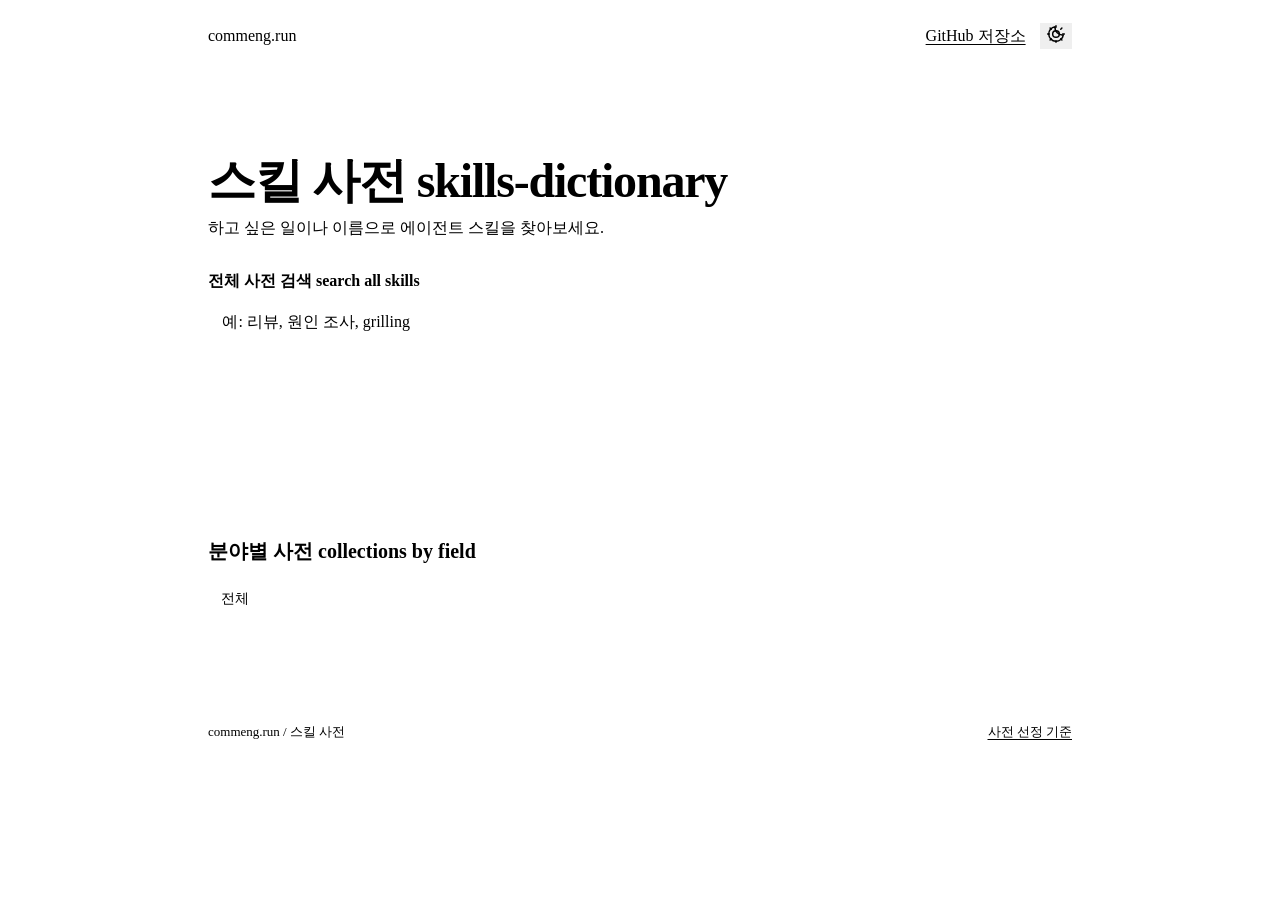
<file: site/index.html>
<!doctype html>
<html lang="ko">
<head>
<meta charset="utf-8">
<meta name="viewport" content="width=device-width,initial-scale=1">
<title>스킬 사전 | commeng.run</title>
<!--DOCPILOT_HEAD-->
<style>
* { box-sizing: border-box; }
body {
  margin: 0;
  color: var(--ink);
  background: var(--canvas);
  font: 1rem/1.65 var(--font-body);
  word-break: keep-all;
  overflow-wrap: anywhere;
}
h1, h2, h3, label, button, summary { font-family: var(--font-heading); }
h1, h2, h3 { text-wrap: balance; }
h1 { font-size: clamp(2rem, 4.5vw, 3rem); line-height: 1.2; letter-spacing: -.025em; font-weight: 650; }
h2 { font-size: 1.25rem; line-height: 1.4; font-weight: 600; }
h3 { font-size: 1rem; line-height: 1.5; font-weight: 600; }
a { color: var(--ink); text-underline-offset: .2em; }
button { border: 0; color: var(--ink); cursor: pointer; }
input[type="search"] {
  width: 100%;
  min-height: 3rem;
  padding: .65rem .9rem;
  border: 1px solid var(--input-border);
  border-radius: var(--radius-control);
  background: var(--input-bg);
  color: var(--ink);
  font: 1rem/1.5 var(--font-body);
}
input::placeholder { color: var(--secondary); opacity: 1; }
:focus-visible { outline: 3px solid var(--focus); outline-offset: 3px; }
button:disabled { cursor: default; opacity: .55; }
[hidden] { display: none !important; }

main, header, footer { max-width: 60rem; margin-inline: auto; padding-inline: clamp(1rem, 4vw, 3rem); }
header, footer { display: flex; align-items: center; justify-content: space-between; gap: .75rem; flex-wrap: wrap; min-height: 4.5rem; }
header { border-bottom: 1px solid var(--rule); font: 550 .875rem/1.5 var(--font-heading); }
header nav { display: flex; align-items: center; flex-wrap: wrap; gap: .9rem; }
header a { padding-block: .4rem; }
h1 { margin: clamp(2.5rem, 7vw, 5rem) 0 .55rem; }
main p { margin: 0 0 2rem; color: var(--secondary); max-width: 72ch; }
main label { display: block; font-weight: 600; margin-block-end: .35rem; }
h2 { margin: 2.3rem 0 .6rem; }
.field-links { display: flex; flex-wrap: wrap; gap: .5rem; margin: 1rem 0 2rem; }
.field-links a { padding: .55rem .8rem; background: var(--control-bg); border-radius: var(--radius-button); text-decoration: none; font-size: .875rem; }
.field-links a[aria-current="true"] { background: var(--accent-fill); color: var(--on-accent); }
.field-links a:not([aria-current="true"]):is(:focus-visible, :active) { background: var(--control-hover); }
@media (hover: hover) {
  .field-links a:hover { background: var(--control-hover); }
  .field-links a[aria-current="true"]:hover { background: var(--accent-fill); }
}
@media (hover: hover) and (prefers-reduced-motion: no-preference) {
  .field-links a { transition: background-color 140ms ease-out, transform 140ms ease-out; }
  .field-links a:hover { transform: translateY(-1px); }
  .field-links a:active { transform: none; }
}
.fields { display: grid; gap: clamp(2rem, 5vw, 3rem); }
.field-collections {
  display: grid;
  grid-template-columns: repeat(auto-fit, minmax(min(100%, 22rem), 1fr));
  gap: .75rem 1rem;
}
.field { min-width: 0; scroll-margin-top: 1rem; }
.field h3 { margin: 0 0 .65rem; font-size: 1.125rem; }
#count { font-variant-numeric: tabular-nums; }
.collection, .match {
  padding: 1.15rem .5rem;
  color: var(--ink);
  text-decoration: none;
}
.collection {
  display: grid;
  grid-template-columns: minmax(0, 1fr) auto;
  align-content: start;
  align-items: baseline;
  gap: .35rem .75rem;
  padding: 1rem;
  background: var(--paper);
  border-radius: var(--radius-panel);
}
.collection small { grid-column: 1 / -1; }
.match { display: block; border-top: 1px solid var(--rule); }
.match:last-child { border-bottom: 1px solid var(--rule); }
.collection strong { font: 600 1.2rem/1.4 var(--font-heading); }
.collection b { font-size: .875rem; font-weight: 550; white-space: nowrap; font-variant-numeric: tabular-nums; }
.collection small, .match small { display: block; margin-top: .25rem; color: var(--secondary); font-size: .9375rem; }
.match strong { font: 400 1rem/1.5 var(--font-mono); }
footer { margin-top: 3rem; color: var(--secondary); font-size: .8125rem; }
@media (hover: hover) {
  .collection:hover, .match:hover { background: var(--control-hover); }
  .collection:hover strong, .match:hover strong { text-decoration: underline; }
}
@media (max-width: 23rem) {
  header nav { gap: .6rem; }
}
</style>
</head>
<body>
<header><span>commeng.run</span><nav aria-label="사이트 메뉴"><a href="https://github.com/dotoridot/skill-dictionary">GitHub 저장소</a><button type="button" data-theme-toggle aria-label="다크 모드" aria-pressed="false" title="테마 전환">
  <svg aria-hidden="true" focusable="false" width="20" height="20" viewBox="0 0 24 24" fill="none" stroke="currentColor" stroke-width="1.75" stroke-linecap="round" stroke-linejoin="round">
    <path class="theme-moon" d="M20.8 13.1A8.8 8.8 0 0 1 10.9 3.2a8.8 8.8 0 1 0 9.9 9.9Z"/>
    <g class="theme-sun"><circle cx="12" cy="12" r="4"/><path d="M12 2v2m0 16v2M2 12h2m16 0h2M4.9 4.9l1.4 1.4m11.4 11.4 1.4 1.4M19.1 4.9l-1.4 1.4M6.3 17.7l-1.4 1.4"/></g>
  </svg>
</button></nav></header>
<main><h1>스킬 사전 <span class="heading-en" lang="en" aria-hidden="true">skills-dictionary</span></h1><p>하고 싶은 일이나 이름으로 에이전트 스킬을 찾아보세요.</p>
<label for="query">전체 사전 검색 <span class="heading-en" lang="en" aria-hidden="true">search all skills</span></label><div class="search-field">
  <input type="search" id="query" name="q" placeholder="예: 리뷰, 원인 조사, grilling" autocomplete="off">
  <svg class="search-light" aria-hidden="true" focusable="false">
    <defs><linearGradient id="search-spectrum">
      <stop stop-color="#f25c76"/><stop offset=".18" stop-color="#ff994a"/>
      <stop offset=".34" stop-color="#e9c84b"/><stop offset=".5" stop-color="#46c98e"/>
      <stop offset=".66" stop-color="#46bceb"/><stop offset=".82" stop-color="#7d80ef"/>
      <stop offset="1" stop-color="#cf70e9"/>
    </linearGradient></defs>
    <g class="search-sweep" fill="none" stroke="url(#search-spectrum)" stroke-linecap="round">
      <rect class="sweep-halo" pathLength="100"/>
      <rect class="sweep-tail" pathLength="100"/>
      <rect class="sweep-body" pathLength="100"/>
      <rect class="sweep-tip" pathLength="100"/>
    </g>
  </svg>
</div>
<section id="collections"><h2>분야별 사전 <span class="heading-en" lang="en" aria-hidden="true">collections by field</span></h2>
<nav class="field-links" aria-label="사전 분야 선택"><a href="#collections" aria-current="true">전체</a><!--FIELD_LINKS--></nav>
<div class="fields"><!--COLLECTIONS--></div></section>
<section id="results" hidden><h2 aria-live="polite"><span id="count"></span><span class="heading-en" lang="en" aria-hidden="true">search results</span></h2><div id="matches"></div></section></main>
<footer><span>commeng.run / 스킬 사전</span><a href="https://github.com/dotoridot/skill-dictionary#수록-분야와-선정-근거">사전 선정 기준</a></footer>
<script type="application/json" id="data">/*CATALOGS*/</script>
<script>
const catalogs = JSON.parse(document.querySelector('#data').textContent);
const query = document.querySelector('#query');
const fieldLinks = document.querySelector('.field-links');
const fields = [...document.querySelectorAll('.fields > .field')];

function showField() {
  const selected = fields.find(field => '#' + field.id === location.hash);
  for (const field of fields) field.hidden = Boolean(selected && field !== selected);
  for (const link of fieldLinks.querySelectorAll('a')) {
    if (link.hash === (selected ? location.hash : '#collections')) link.setAttribute('aria-current', 'true');
    else link.removeAttribute('aria-current');
  }
}

fieldLinks.addEventListener('click', event => {
  const link = event.target.closest('a');
  if (!link || event.defaultPrevented || event.button !== 0 || event.metaKey || event.ctrlKey || event.shiftKey || event.altKey) return;
  if (location.hash !== link.hash) {
    try { history.pushState(null, '', link.hash); } catch { return; }
  }
  event.preventDefault();
  showField();
});
window.addEventListener('hashchange', showField);
window.addEventListener('pageshow', showField);
showField();

function search() {
  const term = normalizeSearch(query.value);
  const results = document.querySelector('#results');
  document.querySelector('#collections').hidden = term.length > 0;
  results.hidden = term.length === 0;
  const matches = document.querySelector('#matches');
  matches.replaceChildren();
  if (!term.length) return;
  const ranked = [];
  for (const group of catalogs) {
    for (const item of group.items) {
      const score = searchScore(item, term, group.title + " " + group.field);
      if (score >= 0) ranked.push({ group, item, score });
    }
  }
  for (const { group, item } of ranked.sort((a, b) => b.score - a.score)) {
    const link = document.createElement('a');
    link.className = 'match';
    link.href = group.id + '/index.html#' + encodeURIComponent(item.id);
    const text = document.createElement('span');
    const name = document.createElement('strong');
    name.textContent = item.name;
    const summary = document.createElement('small');
    summary.textContent = group.title + ' / ' + item.summary;
    text.append(name, summary);
    link.append(text);
    matches.append(link);
  }
  document.querySelector('#count').textContent = matches.childElementCount ? '검색 결과 ' + matches.childElementCount + '개' : '검색 결과가 없습니다. 다른 이름이나 목적으로 찾아보세요.';
}
query.addEventListener('input', search);
window.addEventListener('pageshow', search);
</script>
</body>
</html>
</file>
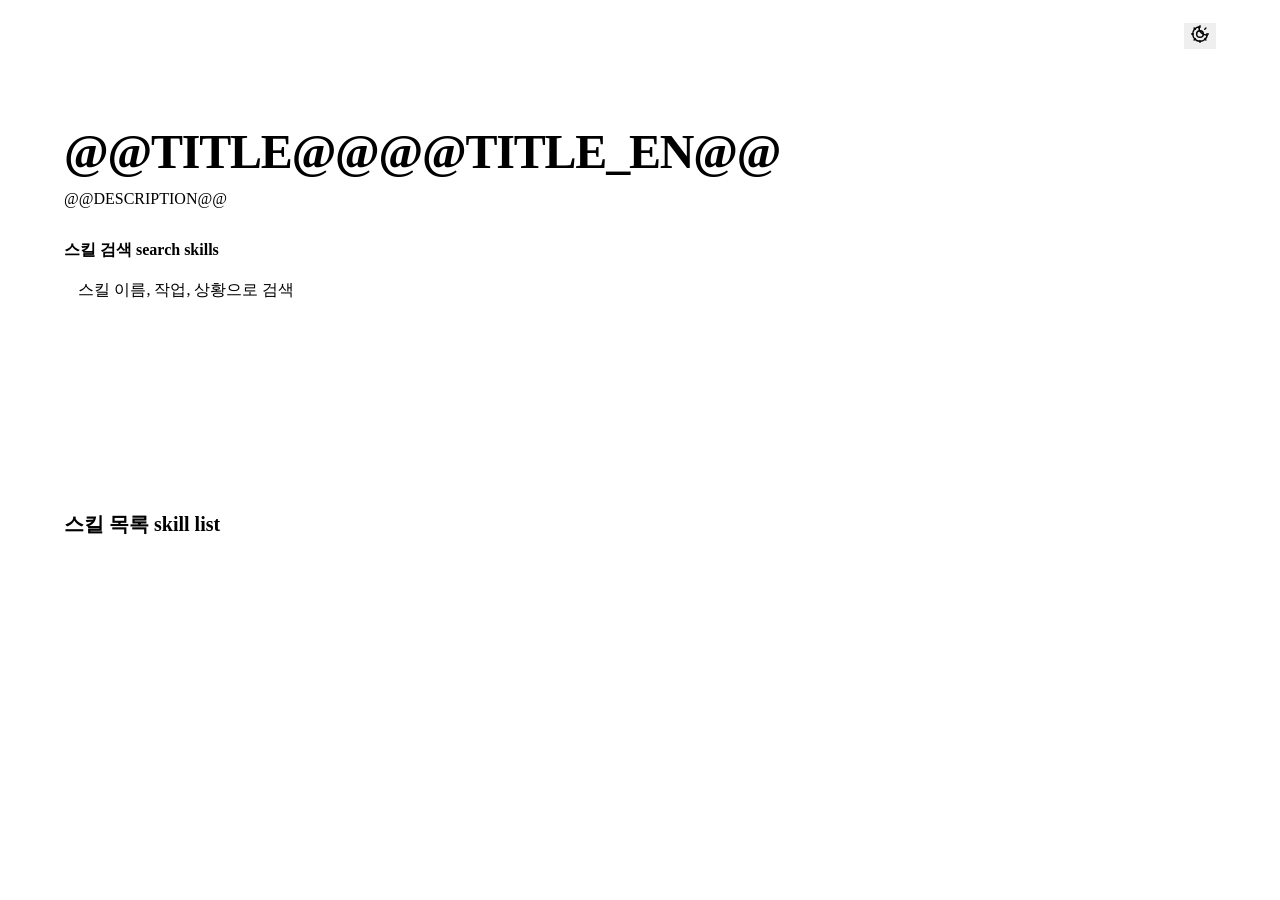
<file: skills/skill-dictionary/assets/dictionary.html>
<!doctype html>
<html lang="ko">
<head>
<meta charset="utf-8">
<meta name="viewport" content="width=device-width, initial-scale=1">
<meta name="description" content="@@DESCRIPTION@@">
<title>@@TITLE@@</title>
<!--DOCPILOT_HEAD-->
<style>
* { box-sizing: border-box; }
body {
  margin: 0;
  color: var(--ink);
  background: var(--canvas);
  font: 1rem/1.65 var(--font-body);
  word-break: keep-all;
  overflow-wrap: anywhere;
}
h1, h2, h3, label, button, summary { font-family: var(--font-heading); }
h1, h2, h3 { text-wrap: balance; }
h1 { font-size: clamp(2rem, 4.5vw, 3rem); line-height: 1.2; letter-spacing: -.025em; font-weight: 650; }
h2 { font-size: 1.25rem; line-height: 1.4; font-weight: 600; }
h3 { font-size: 1rem; line-height: 1.5; font-weight: 600; }
a { color: var(--ink); text-underline-offset: .2em; }
button { border: 0; color: var(--ink); cursor: pointer; }
input[type="search"] {
  width: 100%;
  min-height: 3rem;
  padding: .65rem .9rem;
  border: 1px solid var(--input-border);
  border-radius: var(--radius-control);
  background: var(--input-bg);
  color: var(--ink);
  font: 1rem/1.5 var(--font-body);
}
input::placeholder { color: var(--secondary); opacity: 1; }
:focus-visible { outline: 3px solid var(--focus); outline-offset: 3px; }
button:disabled { cursor: default; opacity: .55; }
[hidden] { display: none !important; }

main { max-width: 82rem; margin-inline: auto; padding: 0 clamp(1rem, 5vw, 4rem) 5rem; }
h1, h2, h3, p, ol { margin: 0; }
.toolbar { display: flex; align-items: center; flex-wrap: wrap; gap: .8rem; min-height: 4.5rem; border-bottom: 1px solid var(--rule); }
.toolbar [data-theme-toggle] { margin-inline-start: auto; }
.toolbar nav a { font: 550 .875rem/1.5 var(--font-heading); padding-block: .45rem; }
header { margin: clamp(2.2rem, 4vw, 3.5rem) 0 2rem; }
header p { color: var(--secondary); max-width: 72ch; margin-top: .55rem; }
label { display: block; font-weight: 600; margin-bottom: .35rem; }
button, summary { cursor: pointer; }
.filters { display: flex; flex-wrap: wrap; gap: .4rem; margin: .8rem 0 1.5rem; }
.filters button, .related a, .small {
  display: inline-flex;
  align-items: center;
  min-height: 2.5rem;
  border-radius: var(--radius-button);
  background: var(--control-bg);
  color: var(--ink);
  padding: .35rem .75rem;
  font: 500 .875rem/1.5 var(--font-heading);
  text-decoration: none;
}
.filters [aria-pressed="true"] { background: var(--accent-fill); color: var(--on-accent); font-weight: 650; }
.scenarios { margin: 1.75rem 0; }
.scenarios h2 { margin-bottom: .5rem; }
.scenario { border-top: 1px solid var(--rule); }
.scenario summary { padding: .65rem .25rem; font-weight: 550; }
.scenario ol { padding: .25rem 0 .6rem 1.5rem; }
.scenario li { padding: .3rem 0; }
.scenario p, .hint, .status { font-size: .875rem; color: var(--secondary); }
.layout { margin-top: .9rem; }
.results-head { display: flex; align-items: baseline; justify-content: space-between; gap: .7rem; margin-top: 1.8rem; padding-bottom: .5rem; border-bottom: 1px solid var(--input-border); }
#count { font-variant-numeric: tabular-nums; }
#rows { list-style: none; padding: 0; margin: 0; }
.row { border-bottom: 1px solid var(--rule); }
.row-trigger {
  display: grid;
  align-items: center;
  grid-template-columns: minmax(10rem, .7fr) minmax(0, 1.3fr) auto;
  gap: 1rem;
  width: 100%;
  padding: .85rem .65rem;
  border: 0;
  background: transparent;
  font: inherit;
  text-align: start;
}
.row-trigger code, #detail-title, .related a, .scenario a[data-item] { font-family: var(--font-mono); font-weight: 400; overflow-wrap: anywhere; }
.row-trigger small { color: var(--secondary); font-size: .8125rem; }
.row-trigger[aria-expanded="true"] { background: var(--selected); }
#detail { min-width: 0; padding: clamp(1rem, 2.6vw, 2.1rem); border-radius: 1rem; background: var(--paper); box-shadow: 0 0 0 1px var(--rule), 0 8px 28px rgb(0 0 0 / .04); }
.detail-head { display: grid; grid-template-columns: minmax(0, 1fr) auto; align-items: start; gap: .55rem 1rem; }
.detail-head code { color: var(--secondary); font: .8125rem/1.5 var(--font-mono); align-self: center; }
.detail-head .small { grid-column: 2; grid-row: 1; min-height: 2.25rem; }
#detail-title { grid-column: 1/-1; grid-row: 2; font: 650 clamp(1.35rem, 2.6vw, 1.85rem)/1.35 var(--font-heading); letter-spacing: -.025em; }
.detail-facts { display: grid; grid-template-columns: repeat(auto-fit, minmax(min(100%, 13.5rem), 1fr)); gap: 1.25rem; margin-top: 1.25rem; padding-block: 1.15rem; border-block: 1px solid var(--rule); }
#detail h3 { font-size: .95rem; margin-bottom: .4rem; }
#detail p, #detail pre, .scenario li { max-inline-size: 72ch; white-space: pre-wrap; }
#detail p { font-size: .9375rem; }
#detail > section, #detail > details { margin-top: 1.5rem; }
.prompt-card { background: var(--subtle); border-radius: .8rem; padding: clamp(.9rem, 2vw, 1.35rem); }
#detail .prompt-card h3 { font-size: 1.1rem; }
#detail .prompt-request { font-size: 1.025rem; line-height: 1.65; margin: .75rem 0 1rem; }
#detail pre { margin: .5rem 0; padding: .8rem; background: var(--paper); border-radius: var(--radius-control); font: .85rem/1.65 var(--font-mono), var(--font-body); overflow-wrap: anywhere; }
#detail summary { cursor: pointer; font-size: .875rem; font-weight: 550; padding-block: .5rem; }
.prompt-card details { margin-top: .95rem; padding-top: .4rem; border-top: 1px solid var(--rule); }
.related, .copy-line { display: flex; flex-wrap: wrap; gap: .6rem .9rem; align-items: center; margin-top: .55rem; }
.copy-line .small { min-height: 2.75rem; background: var(--accent-fill); color: var(--on-accent); padding-inline: 1rem; font-weight: 600; }
.copy-line a { font-size: .875rem; }
@media (hover: hover) { .copy-line .small:hover { background: var(--ink); text-decoration: none; } }
.status[data-state="success"] { color: var(--success); }
.status[data-state="error"] { color: var(--error); }
#empty { padding: 1.25rem 0; }
@media (hover: hover) {
  .filters button:hover, .related a:hover, .small:hover, .row-trigger:hover, .scenario summary:hover { background: var(--control-hover); }
  .filters [aria-pressed="true"]:hover { background: var(--accent-fill); }
  .related a:hover, .small:hover, .filters button:hover { text-decoration: underline; }
}
@media (min-width: 52rem) {
  .layout.is-open { display: grid; grid-template-columns: minmax(0, .85fr) minmax(0, 1.5fr); align-items: start; gap: clamp(1.2rem, 3vw, 2.75rem); }
  .layout.is-open .row-trigger { border-radius: var(--radius-control); grid-template-columns: minmax(0, 1fr) auto; gap: .25rem; }
  .layout.is-open .row-trigger span { grid-column: 1/-1; grid-row: 2; font-weight: 550; }
  .layout.is-open .row-trigger code { font-size: .8125rem; color: var(--secondary); }
  #detail { position: sticky; top: 1rem; max-height: calc(100vh - 2rem); overflow: auto; }
}
@media (max-width: 51.99rem) {
  .row-trigger { grid-template-columns: minmax(0, 1fr) auto; gap: .25rem .5rem; }
  .row-trigger span { grid-column: 1/-1; grid-row: 2; }
  #detail { margin: 0 0 .85rem; }
}
@media (max-width: 24rem) {
  .row-trigger { grid-template-columns: minmax(0, 1fr); }
  .row-trigger span { grid-row: auto; }
}
</style>
</head>
<body>
<main>
<div class="toolbar"><nav id="home-nav" aria-label="사전 탐색" hidden><a href="../">사전 목록</a></nav><button type="button" data-theme-toggle aria-label="다크 모드" aria-pressed="false" title="테마 전환">
  <svg aria-hidden="true" focusable="false" width="20" height="20" viewBox="0 0 24 24" fill="none" stroke="currentColor" stroke-width="1.75" stroke-linecap="round" stroke-linejoin="round">
    <path class="theme-moon" d="M20.8 13.1A8.8 8.8 0 0 1 10.9 3.2a8.8 8.8 0 1 0 9.9 9.9Z"/>
    <g class="theme-sun"><circle cx="12" cy="12" r="4"/><path d="M12 2v2m0 16v2M2 12h2m16 0h2M4.9 4.9l1.4 1.4m11.4 11.4 1.4 1.4M19.1 4.9l-1.4 1.4M6.3 17.7l-1.4 1.4"/></g>
  </svg>
</button></div>
<header><h1>@@TITLE@@@@TITLE_EN@@</h1><p>@@DESCRIPTION@@</p></header>
<label for="query">스킬 검색 <span class="heading-en" lang="en" aria-hidden="true">search skills</span></label>
<div class="search-field">
  <input id="query" name="q" type="search" placeholder="스킬 이름, 작업, 상황으로 검색" autocomplete="off">
  <svg class="search-light" aria-hidden="true" focusable="false">
    <defs><linearGradient id="search-spectrum">
      <stop stop-color="#f25c76"/><stop offset=".18" stop-color="#ff994a"/>
      <stop offset=".34" stop-color="#e9c84b"/><stop offset=".5" stop-color="#46c98e"/>
      <stop offset=".66" stop-color="#46bceb"/><stop offset=".82" stop-color="#7d80ef"/>
      <stop offset="1" stop-color="#cf70e9"/>
    </linearGradient></defs>
    <g class="search-sweep" fill="none" stroke="url(#search-spectrum)" stroke-linecap="round">
      <rect class="sweep-halo" pathLength="100"/>
      <rect class="sweep-tail" pathLength="100"/>
      <rect class="sweep-body" pathLength="100"/>
      <rect class="sweep-tip" pathLength="100"/>
    </g>
  </svg>
</div>
<div class="filters" id="filters" role="group" aria-label="목적별 필터"></div>
<section class="scenarios" id="scenarios" aria-label="사용 시나리오" hidden></section>
<div class="results-head"><h2>스킬 목록 <span class="heading-en" lang="en" aria-hidden="true">skill list</span></h2><span class="hint" id="count" aria-live="polite"></span></div>
<div id="layout" class="layout">
<ul id="rows"></ul><p id="empty" hidden>검색 결과가 없습니다. <button type="button" class="small" id="reset">전체 보기</button></p>
<article id="detail" aria-labelledby="detail-title" hidden></article>
</div>
<noscript>스킬을 검색하고 읽으려면 JavaScript를 켜 주세요.</noscript>
</main>
<script type="application/json" id="catalog">@@DATA@@</script>
<script>
"use strict";
const byId = id => document.getElementById(id);
const data = JSON.parse(byId("catalog").textContent);
const items = new Map(data.items.map(item => [item.id, item]));
const rows = new Map();
const narrow = matchMedia("(max-width:51.99rem)");
const query = byId("query");
const detail = byId("detail");
let category = null;
let selected = null;
let opener = null;
function element(tag, value, parent, className, english) {
  const el = document.createElement(tag);
  if (value != null) el.textContent = value;
  if (english) {
    const translation = document.createElement("span");
    translation.className = "heading-en";
    translation.lang = "en";
    translation.setAttribute("aria-hidden", "true");
    translation.textContent = english;
    el.append(" ", translation);
  }
  if (className) el.className = className;
  if (parent) parent.append(el);
  return el;
}
function button(text, parent, action, style) {
  const btn = element("button", text, parent, style);
  btn.type = "button";
  btn.addEventListener("click", action);
  return btn;
}
function source(label, url, parent) {
  const link = element("a", label, parent);
  link.href = url;
}
function itemLink(id, parent) {
  const link = element("a", items.get(id).name, parent);
  link.href = "#" + encodeURIComponent(id);
  link.dataset.item = id;
  link.addEventListener("click", event => {
    if (event.ctrlKey || event.metaKey || event.shiftKey || event.altKey) return;
    event.preventDefault();
    openItem(id, true, true, link);
  });
}
function saveView(id, push) {
  const state = { query: query.value, category, scenario: scenarioLinks.indexOf(opener) };
  const fragment = id ? "#" + encodeURIComponent(id) : "";
  if (push && location.hash !== fragment) {
    try {
      const url = new URL(location.href);
      url.hash = fragment;
      history.pushState(state, "", url.href);
      return;
    } catch {
      location.hash = fragment;
    }
  }
  try { history.replaceState(state, ""); } catch { /* Some standalone file readers only support fragments. */ }
}
function closeItem(focus, update) {
  const previous = rows.get(selected);
  if (previous) previous.trigger.setAttribute("aria-expanded", "false");
  const returnTarget = opener;
  opener = null;
  selected = null;
  detail.hidden = true;
  byId("layout").classList.remove("is-open");
  if (update) saveView(null, true);
  if (focus && previous) {
    const target = returnTarget?.isConnected ? returnTarget : previous.trigger;
    const scenario = target.closest(".scenario");
    if (scenario) scenario.open = true;
    (target.closest("[hidden]") ? query : target).focus();
  }
}
function filter() {
  const term = normalizeSearch(query.value);
  const ranked = [];
  for (const row of rows.values()) {
    const score = searchScore(row.item, term);
    row.li.hidden = score < 0 || Boolean(category && row.item.category !== category);
    ranked.push({ row, score });
  }
  const list = byId("rows");
  ranked.sort((a, b) => b.score - a.score).forEach(({ row }, position) => {
    if (list.children[position] !== row.li) list.insertBefore(row.li, list.children[position]);
  });
  const count = ranked.filter(({ row }) => !row.li.hidden).length;
  for (const chip of byId("filters").children) chip.setAttribute("aria-pressed", String((chip.dataset.category ?? null) === category));
  byId("count").textContent = count + "개";
  byId("empty").hidden = count !== 0;
}
function filterFromInput() {
  filter();
  if (selected && rows.get(selected).li.hidden) closeItem(false, true);
  else saveView(selected, false);
}
function placeDetail() {
  if (!selected) return;
  const destination = narrow.matches ? rows.get(selected).li : byId("layout");
  if (detail.parentElement !== destination) destination.append(detail);
}
async function copyExample(text, status, trigger) {
  try {
    if (!navigator.clipboard) throw new Error();
    await navigator.clipboard.writeText(text);
  } catch {
    const box = element("textarea", text, document.body);
    box.style.cssText = "position:fixed;left:0;top:0;opacity:0";
    box.select();
    let copied = false;
    try { copied = document.execCommand("copy"); } catch { copied = false; }
    finally { box.remove(); trigger.focus(); }
    if (!copied) {
      const preview = trigger.closest("section").querySelector("details");
      if (preview) preview.open = true;
      status.dataset.state = "error"; status.textContent = "예시를 선택해 복사해 주세요.";
      return;
    }
  }
  status.dataset.state = "success";
  status.textContent = "복사했습니다.";
}
function openItem(id, focus, update, trigger) {
  const row = rows.get(id);
  if (!row) return;
  if (row.li.hidden) { category = null; query.value = ""; filter(); }
  if (selected) rows.get(selected).trigger.setAttribute("aria-expanded", "false");
  opener = scenarioLinks.includes(trigger) ? trigger : row.trigger;
  selected = id;
  const item = row.item;
  row.trigger.setAttribute("aria-expanded", "true");
  byId("layout").classList.add("is-open");
  detail.replaceChildren();
  const head = element("div", null, detail, "detail-head");
  element("code", item.name, head);
  const title = element("h2", item.summary, head);
  title.id = "detail-title";
  title.tabIndex = -1;
  button("닫기", head, () => closeItem(true, true), "small");
  const facts = (item.when || item.result) && element("div", null, detail, "detail-facts");
  function section(label, value, english) {
    if (!value) return;
    const section = element("section", null, facts);
    element("h3", label, section, null, english);
    element("p", value, section);
  }
  section("언제 쓰나요?", item.when, "when to use");
  section("무엇을 받나요?", item.result, "what you get");
  if (item.example) {
    const example = element("section", null, detail, "prompt-card");
    let request = item.example;
    let prompt = request;
    if (item.source) {
      const invocation = "/" + item.name + " ";
      request = prompt.startsWith(invocation) ? prompt.slice(invocation.length) : prompt;
      prompt = `다음 링크에서 ${item.name}의 원문을 읽고, 스킬을 설치하지 않고 이 요청에 적용해 줘. 필요한 파일이나 도구가 없으면 알려줘.\n${item.source}\n\n${request}`;
    }
    element("h3", item.source ? "설치 없이 사용하기" : "이렇게 요청해 보세요", example, null, item.source ? "try without installing" : "example prompt");
    element("p", request, example, "prompt-request");
    const controls = element("div", null, example, "copy-line");
    const copy = button(item.source ? "프롬프트 복사" : "예시 복사", controls, () => copyExample(prompt, status, copy), "small");
    if (item.source) source(new URL(item.source).hostname === "github.com" ? "GitHub 원문 보기" : "스킬 원문 보기", item.source, controls);
    const status = element("span", "", controls, "status");
    status.setAttribute("role", "status");
    if (item.source) {
      const preview = element("details", null, example);
      element("summary", "복사할 전체 프롬프트", preview);
      element("p", "원문 링크를 열 수 있는 에이전트에 붙여넣으세요.", preview, "hint");
      element("pre", prompt, preview);
      if (!item.exampleSource) element("p", "사전에서 작성한 예시", preview, "hint");
    }
    if (item.exampleSource) source("사례 출처", item.exampleSource, example);
  }
  if (item.comparison || item.related?.length) {
    const sec = element("section", null, detail);
    element("h3", "어느 쪽을 쓸까?", sec, null, "compare skills");
    if (item.comparison) element("p", item.comparison, sec);
    const links = element("div", null, sec, "related");
    for (const id of item.related || []) itemLink(id, links);
  }
  if (item.avoid || (item.source && !item.example)) {
    const more = element("details", null, detail);
    element("summary", "세부 조건", more, null, "details");
    if (item.avoid) element("p", item.avoid, more);
    if (item.source && !item.example) source("스킬 원문 보기", item.source, more);
  }
  detail.hidden = false;
  placeDetail();
  if (update) saveView(id, true);
  if (focus) title.focus();
}
function readFragment() {
  let id;
  try { id = decodeURIComponent(location.hash.slice(1)); } catch { id = null; }
  const state = history.state;
  query.value = state?.query ?? "";
  category = state?.category ?? null;
  filter();
  if (items.has(id)) {
    if (selected !== id) openItem(id, true, false, scenarioLinks[state?.scenario]);
  } else if (selected) closeItem(true, false);
}
function resetFilters() { category = null; query.value = ""; filterFromInput(); }
for (const cat of [null, ...new Set(data.items.map(item => item.category))]) {
  const chip = button(cat || "전체", byId("filters"), () => { category = cat; filterFromInput(); });
  if (cat) chip.dataset.category = cat;
}
for (const item of data.items) {
  const li = element("li", null, byId("rows"), "row");
  const trigger = button(null, li, () => selected === item.id ? closeItem(true, true) : openItem(item.id, true, true), "row-trigger");
  trigger.setAttribute("aria-expanded", "false");
  trigger.setAttribute("aria-controls", "detail");
  element("code", item.name, trigger);
  element("span", item.summary, trigger);
  element("small", item.category, trigger);
  rows.set(item.id, { li, trigger, item });
}
for (const scenario of data.scenarios || []) {
  const sec = byId("scenarios");
  if (sec.hidden) { sec.hidden = false; element("h2", "사용 시나리오", sec, null, "use cases"); }
  const disclosure = element("details", null, sec, "scenario");
  element("summary", scenario.title, disclosure);
  if (scenario.source) source("실제 사례 출처", scenario.source, disclosure);
  else element("p", "사전에서 구성한 흐름", disclosure);
  const steps = element("ol", null, disclosure);
  for (const step of scenario.steps) {
    const li = element("li", null, steps);
    itemLink(step.id, li);
    element("span", " — " + step.note, li);
  }
}
if (data.home === "../" && location.protocol !== "file:") byId("home-nav").hidden = false;
const scenarioLinks = [...byId("scenarios").querySelectorAll("a[data-item]")];
query.addEventListener("input", filterFromInput);
byId("reset").addEventListener("click", () => { resetFilters(); query.focus(); });
document.addEventListener("keydown", event => {
  if (event.defaultPrevented || event.isComposing || event.keyCode === 229 || event.target === query) return;
  if (event.key === "Escape" && selected) { event.preventDefault(); closeItem(true, true); }
});
narrow.addEventListener("change", placeDetail);
window.addEventListener("hashchange", readFragment);
readFragment();
</script>
</body>
</html>
</file>
